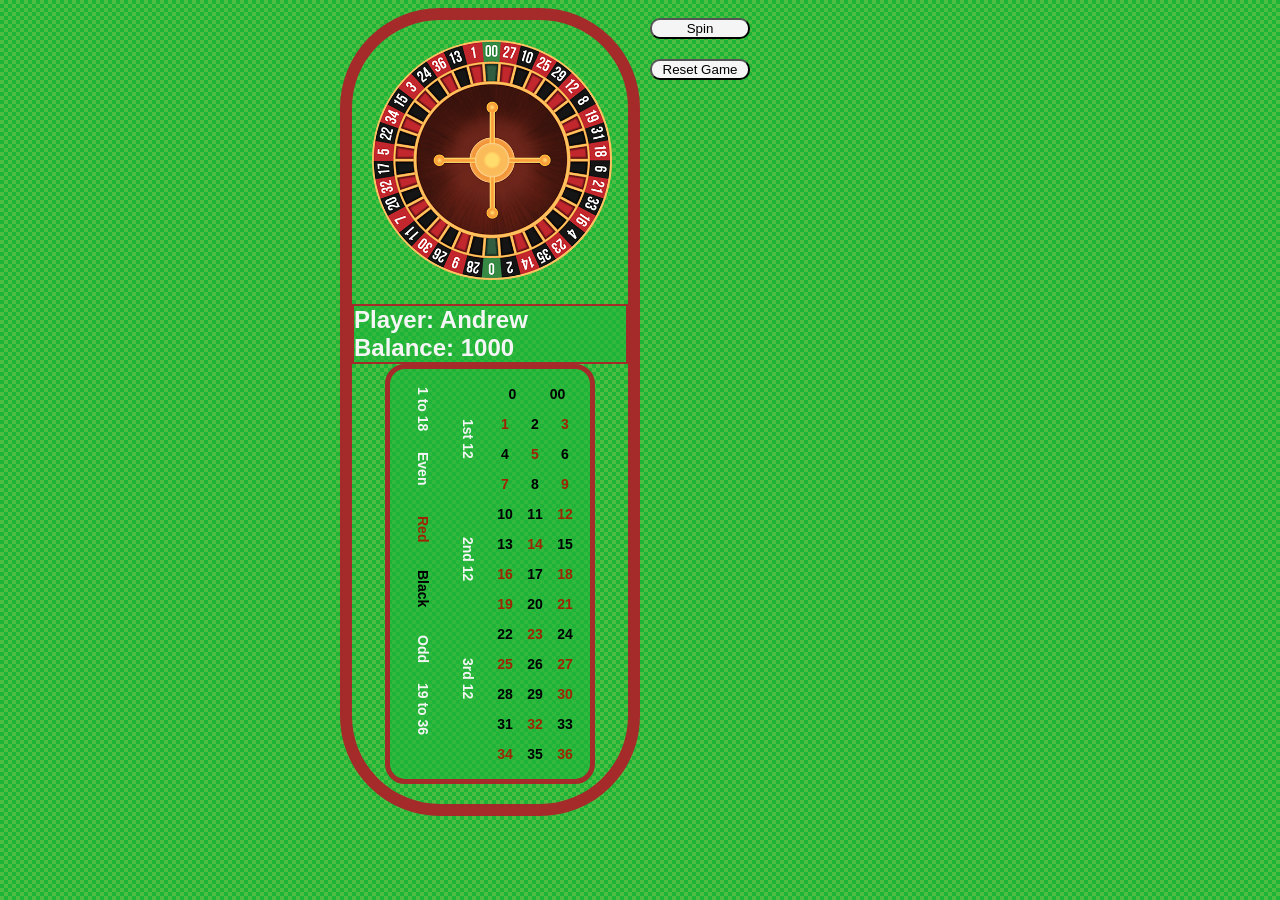
<file: index.html>
<!DOCTYPE html>
<html lang="en">
<head>
  <meta charset="UTF-8">
  <meta http-equiv="X-UA-Compatible" content="IE=edge">
  <meta name="viewport" content="width=device-width, initial-scale=1.0">
  <script defer src="./js/app.js"></script>
  <link rel="stylesheet" href="./css/style.css">
  <link 
  id="favicon" 
  rel="icon"
  href="./assets/roulette.png"
  type="image/png" 
  sizes="32x32"
  >
  <title>Roulette</title>
</head>
<body>
  <section id="left">
    <div>
      <img id="wheel" src="./assets/roulette_wheel.png" alt="" srcset="">
      <h1 id="wheel-info"> </h1>
    </div>
    <div id="board">
      <div id="outside-bets">
        <div id="column-A" class="column">
          <div class="outsideBet">1 to 18</div>
          <div class="outsideBet">Even</div>
          <div class="outsideBet">Red</div>
          <div class="outsideBet">Black</div>
          <div class="outsideBet">Odd</div>
          <div class="outsideBet">19 to 36</div>
        </div>
        <div id="column-B" class="column">
          <div class="outsideBet">1st 12</div>
          <div class="outsideBet">2nd 12</div>
          <div class="outsideBet">3rd 12</div>
        </div>
      </div>
      <div id="numbers">
        <div id="zeroes" class="num-section">
          <div class="num-row">
            <div class="numBet">0</div>
            <div class="numBet">00</div>
          </div>
        </div>
        <div id="A" class="num-section">
          <div class="num-row">
            <div class ="numBet">1</div>
            <div class ="numBet">2</div>
            <div class ="numBet">3</div>
          </div>
          <div class="num-row">
            <div class ="numBet">4</div>
            <div class ="numBet">5</div>
            <div class ="numBet">6</div>
          </div>
        </div>
        <div id="B">
          <div class="num-row">
            <div class ="numBet">7</div>
            <div class ="numBet">8</div>
            <div class ="numBet">9</div>
          </div>
          <div class="num-row">
            <div class ="numBet">10</div>
            <div class ="numBet">11</div>
            <div class ="numBet">12</div>
          </div>
        </div>
        <div id="C">
          <div class="num-row">
            <div class ="numBet">13</div>
            <div class ="numBet">14</div>
            <div class ="numBet">15</div>
          </div>
          <div class="num-row">
            <div class ="numBet">16</div>
            <div class ="numBet">17</div>
            <div class ="numBet">18</div>
          </div>
        </div>
        <div id="D">
          <div class="num-row">
            <div class ="numBet">19</div>
            <div class ="numBet">20</div>
            <div class ="numBet">21</div>
          </div>
          <div class="num-row">
            <div class ="numBet">22</div>
            <div class ="numBet">23</div>
            <div class ="numBet">24</div>
          </div>
        </div>
        <div id="E">
          <div class="num-row">
            <div class ="numBet">25</div>
            <div class ="numBet">26</div>
            <div class ="numBet">27</div>
          </div>
          <div class="num-row">
            <div class ="numBet">28</div>
            <div class ="numBet">29</div>
            <div class ="numBet">30</div>
          </div>
        </div>
        <div id="F">
          <div class="num-row">
            <div class ="numBet">31</div>
            <div class ="numBet">32</div>
            <div class ="numBet">33</div>
          </div>
          <div class="num-row">
            <div class ="numBet">34</div>
            <div class ="numBet">35</div>
            <div class ="numBet">36</div>
          </div>
        </div>
    </div>
  </section>
  <section id="info">
    <button id="spin">Spin</button>
    <button id="reset-game">Reset Game</button>
    <p id="last-spin">Last Spin: </p>
    <p id="win-msg"></p>
    <div id="bet-board">
      <div id='bet-card-${idx}' class='bet'>
        <p>${bet.text}</p>
        <p>Bet $${bet.amount}</p>
        <button class="bet-adj-btn" id="bet-adj-dwn">-</button>
        <button class="bet-adj-btn" id="bet-adj-up">+</button>
        <button class='delete-btn' id='delete-btn-${idx}'>X</button>
    </div>
  </section>
</body>
</html>
</file>
<file: css/style.css>
body{
  font-family:'Trebuchet MS', 'Lucida Sans Unicode', 'Lucida Grande', 'Lucida Sans', Arial, sans-serif;
  background-color: #1db538;
  background-image: url("data:image/svg+xml,%3Csvg xmlns='http://www.w3.org/2000/svg' width='8' height='8' viewBox='0 0 8 8'%3E%3Cg fill='%2380c649' fill-opacity='0.5'%3E%3Cpath fill-rule='evenodd' d='M0 0h4v4H0V0zm4 4h4v4H4V4z'/%3E%3C/g%3E%3C/svg%3E");
  display: grid;
  grid-template-columns: repeat(2, [col] 300px);
  justify-content: center;
}
#info {
  display: flex;
  flex-direction: column;
  grid-column: 2;
  margin: 100 auto;
}
#left {
  justify-content: center;
  margin: 100 auto;
  align-items: center;
  border: 12px solid brown;
  border-radius: 100px;
}
button {
  width: 100px;
  margin: 10px;
  border-radius: 10px;
  background-color: whitesmoke;
  grid-column: 1;
}
#board {
  display: grid;
  grid-template-columns: repeat(2, [col] 90px);
  background-color: #1db5398f;
  width: fit-content;
  padding: 10px;
  font-size: 14px;
  font-weight: 550;
  border: #000;
  border-width: 10px;
  grid-column: 1;
  cursor: pointer;
  justify-content: center;
  margin: 0 auto;
  margin-bottom: 20px;
  border: 5px solid brown;
  border-radius: 20px;
}
#numbers {
  display: grid;
  width: fit-content;
}
.num-row > div {
  color: whitesmoke;
  text-align: center;
}
.num-section {
  display: grid;
}
.num-row {
  display: grid;
  grid-template-columns: repeat(3, [col] 30px);
  grid-template-rows: 30px;
  vertical-align: middle;
}
.numBet {
  display: flex;
  text-align: center;
  align-items: center;
  justify-content: center;
  color: white;

}
.numBetChip {
  height: 25px;
  width: 25px;
  background-color: #bbb;
  border-radius: 50%;
}
.outsideBet {
  align-items: center;
  text-align: center;
  vertical-align: auto;
}
#zeroes > div{
  grid-template-columns: repeat(2, [col] 45px);
}
#outside-bets {
  display: grid;
  grid-template-columns: repeat(2, [col] 45px);
}
.column {
  display: grid;
  justify-content: center;

}
.column div {
  color: whitesmoke;
  text-align: center;
  writing-mode: vertical-rl;
  text-orientation: mixed;
  vertical-align: middle;
}
#column-A {
  grid-template-rows: repeat(6, [row] 60px);
}
#column-B {
  grid-template-rows: repeat(3, [row] 120px);
}
img {
  width: 240px;
  grid-column: 1;
  justify-content: center;
  padding: 20px;
  background-color: transparent;
}
#last-spin {
  grid-column: 2;
  color: whitesmoke;
  padding-left: 20px;
}
#bet-board {
  grid-column: 2;
  display: flex;
  flex-direction: column;
}
.bet-card {
  color: whitesmoke;
  border: 5px solid brown;
  background-color: #1db5398f;
  border-radius: 100px;
  display: flex;
  flex-direction: row;
  justify-content: space-between;
  width: 100%;
}
.bet {
  color: whitesmoke;
  display: flex;
  flex-direction: row;
  justify-content: space-between;
  width: 300px;
}
.bet-card p{
  color: whitesmoke;
  display: flex;
  align-items: center;
  justify-content: center;
  flex-direction: row;
  padding: 2px 10px;
  margin: auto;
  width: auto;
  border: 2px solid brown;
  border-radius: 100px;
}
.bet > button {
  width: 25px;
}
/* .bet-adj-btn {
  null
} */
#win-msg {
  color: whitesmoke;
  font-size: 125%;
  padding-left: 20px;
  background-color: #1db5398f;
}
#wheel-info {
  color: whitesmoke;
  margin: auto;
  background-color: #1db5398f;
  border: 2px solid brown;
}
</file>
